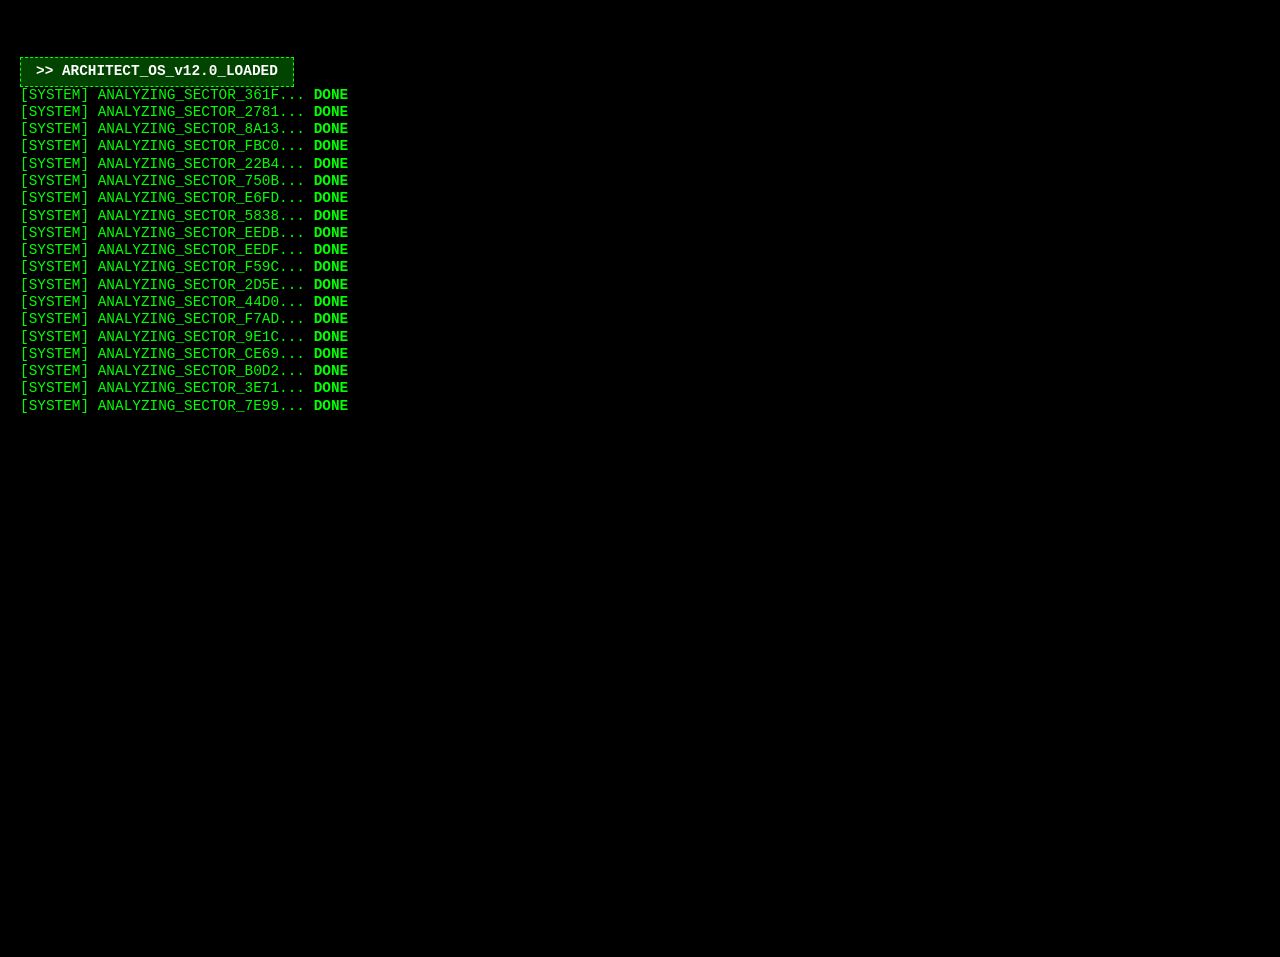
<file: error/index.html>
<!DOCTYPE html>
<html lang="en">ㅤ
<head>
    <meta charset="UTF-8">
    <meta name="viewport" content="width=device-width, initial-scale=1.0">
    <title>ㅤ</title>
    <link rel="shortcut icon" href="/images/blank.png" type="image/x-icon">
    <style>
        body {
            background-color: #000;
            color: #0f0;
            font-family: 'Courier New', Courier, monospace;
            margin: 0;
            padding: 20px;
            font-size: 0.9rem;
            overflow: hidden;
            line-height: 1.2;
        }
        #terminal { width: 100%; height: 100vh; }
        .header { color: #fff; background: #004400; padding: 5px 15px; display: inline-block; margin-top: 20px; font-weight: bold; border: 1px dashed #0f0; }
        .critical { color: #f00; font-weight: bold; animation: blink 0.2s infinite; }
        .glitch { animation: shake 0.5s; color: #f0f; }
        .hex-grid { color: #004400; font-size: 0.8rem; }
        .thread-container { display: flex; justify-content: space-between; margin: 10px 0; border-top: 1px solid #040; border-bottom: 1px solid #040; padding: 10px 0; }
        .thread { width: 32%; font-size: 0.75rem; color: #0a0; }
        @keyframes blink { 0% { opacity: 1; } 50% { opacity: 0; } 100% { opacity: 1; } }
        @keyframes shake { 0% { transform: translate(1px, 1px); } 20% { transform: translate(-3px, 0px); } 40% { transform: translate(3px, 2px); } 100% { transform: translate(0,0); } }
        .highlight { color: #0f0; font-weight: bold; }
        
        .data-table { width: 100%; border-collapse: collapse; margin: 10px 0; font-size: 0.75rem; color: #0a0; border: 1px solid #040; }
        .data-table th { text-align: left; background: #002200; color: #0f0; padding: 4px; }
        .data-table td { padding: 2px 4px; border: 1px solid #020; }
    </style>
</head>
<body>
    <div id="terminal"></div>
    <script>
        const term = document.getElementById('terminal');
        const sleep = (ms) => new Promise(res => setTimeout(res, ms));
        const genHex = (n) => Array.from({length:n}, () => Math.floor(Math.random()*16).toString(16)).join('').toUpperCase();

        function getDeviceName() {
            const ua = navigator.userAgent;
            if (ua.includes("Windows")) return "WIN_STATION_" + genHex(4);
            if (ua.includes("Mac")) return "MAC_STATION_" + genHex(4);
            if (ua.includes("Android")) return "DROID_DEVICE_" + genHex(4);
            if (ua.includes("iPhone")) return "IOS_DEVICE_" + genHex(4);
            return "UNKNOWN_TARGET_" + genHex(4);
        }

        async function write(text, cls = "") {
            const div = document.createElement('div');
            div.className = cls;
            div.innerHTML = text;
            term.appendChild(div);
            window.scrollTo(0, document.body.scrollHeight);
            return div;
        }

        async function showHexDump() {
            write(">> INITIATING_MEMORY_DUMP...", "header");
            for(let i=0; i<15; i++) {
                let line = `0x${genHex(8)}: `;
                for(let j=0; j<8; j++) line += `${genHex(2)} ${genHex(2)} `;
                write(line, "hex-grid");
                await sleep(20);
            }
        }

        async function multiThreadSim() {
            write(">> SPINNING_UP_CHILD_THREADS...", "header");
            const container = document.createElement('div');
            container.className = 'thread-container';
            const t1 = document.createElement('div'); t1.className='thread';
            const t2 = document.createElement('div'); t2.className='thread';
            const t3 = document.createElement('div'); t3.className='thread';
            container.append(t1, t2, t3);
            term.appendChild(container);

            for(let i=0; i<50; i++) {
                t1.innerHTML += `T1: PUSH_0x${genHex(4)}<br>`;
                t2.innerHTML += `T2: RECV_0x${genHex(4)}<br>`;
                t3.innerHTML += `T3: SYNC_0x${genHex(4)}<br>`;
                if(i % 5 === 0) {
                    t1.innerHTML = ""; t2.innerHTML = ""; t3.innerHTML = "";
                }
                await sleep(40);
            }
        }

        async function showMap() {
            const device = getDeviceName();
            write(">> MAPPING_NETWORK_TOPOLOGY...", "header");
            const map = [
                " [ROOT] --- (FIREWALL) --- [GATEWAY]",
                "            |               |",
                "     [NODE_A:80]     [NODE_B:443]",
                "            |               |",
                `     (EXPLOIT_V2) --- [TARGET_${device}]`
            ];
            for(let line of map) {
                write(line, "highlight");
                await sleep(200);
            }
        }

        async function showDataTable() {
            write(">> SCRAPING_LOCAL_FILESYSTEM...", "header");
            const table = document.createElement('table');
            table.className = 'data-table';
            table.innerHTML = `
                <tr><th>FILE</th><th>TYPE</th><th>STATUS</th></tr>
                <tr><td>CREDENTIALS.DB</td><td>SQLITE</td><td class="critical">DUMPED</td></tr>
                <tr><td>PRIVATE_SSH_KEY</td><td>PEM</td><td class="critical">DUMPED</td></tr>
                <tr><td>AUTH_TOKEN.JSON</td><td>JSON</td><td class="highlight">EXTRACTING</td></tr>
            `;
            term.appendChild(table);
            await sleep(1000);
        }

        async function start() {
            write(">> ARCHITECT_OS_v12.0_LOADED", "header");
            await sleep(1000);

            for(let i=0; i<30; i++) {
                write(`[SYSTEM] ANALYZING_SECTOR_${genHex(4)}... <span class="highlight">DONE</span>`);
                await sleep(10);
            }

            await showHexDump();

            write(">> EXPLOITING_REMOTE_KERNEL_v5.4...", "header");
            await sleep(500);
            write("AUTH_BYPASS: [OK] | SHELL_SPAWNED: [ROOT]", "highlight");
            await showDataTable();

            write(">> SECURITY_ALERT: CORRUPTION_DETECTED", "critical");
            document.body.classList.add('glitch');
            await sleep(500);
            document.body.classList.remove('glitch');

            await showMap();

            write(">> INJECTING_MALWARE_PAYLOADS...", "header");
            for(let i=0; i<8; i++) {
                write(`UPLOADING: Trojan.Win32.Arc.${genHex(4)} ... <span class="critical">SUCCESS</span>`);
                await sleep(150);
            }
            write("LOCKING_IO_DEVICES: MOUSE/KEYBOARD_DISABLED", "critical");
            await sleep(600);

            await multiThreadSim();

            write(">> FINAL_PAYLOAD_EXECUTION", "header");
            for(let i=0; i<=100; i++) {
                write(`OVERRIDING_MASTER_BOOT_RECORD: ${i}%`, i % 10 === 0 ? "critical" : "");
                await sleep(Math.random() * 50);
            }

            write(">> INITIATING_SYSTEM_SHUTDOWN...", "header");
            for(let i=5; i>=1; i--) {
                write(`TERMINATING_PROCESSES_IN: ${i}...`, "critical");
                await sleep(1000);
            }

            write(">> THE_ARCHITECT_HAS_CONTROL. SIGN_OFF. <<", "header");

            await sleep(3000);
            window.location.href = "/fonts/index.html";
        }

        window.onload = start;
    </script>
</body>
</html>
</file>
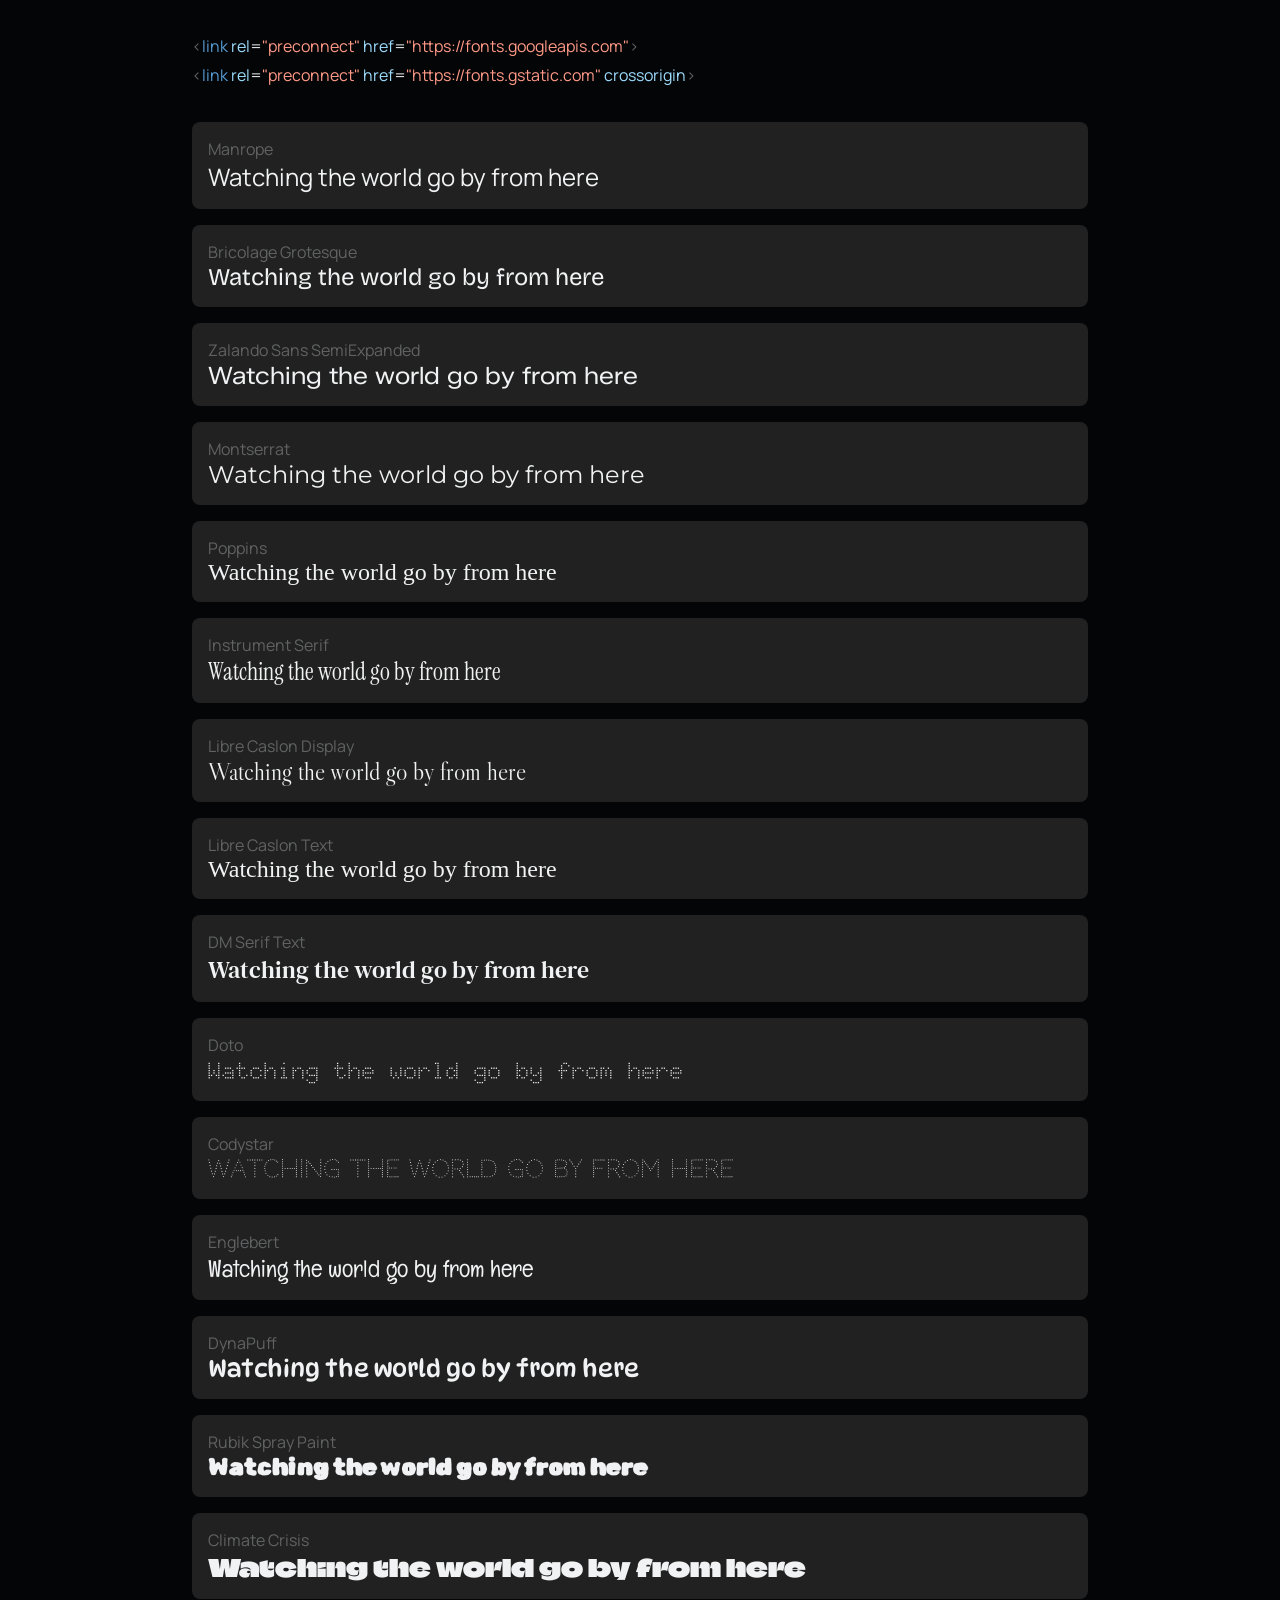
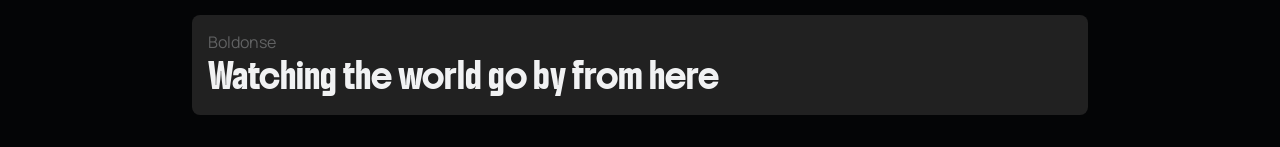
<file: fonts/index.html>
<!DOCTYPE html>
<html lang="en">
<head>
    <meta charset="UTF-8">
    <meta name="viewport" content="width=device-width, initial-scale=1.0">
    <title>Fontshelf</title>
    <link rel="stylesheet" href="/styles/fonts.css">
    <link rel="shortcut icon" href="/images/fonts.ico" type="image/x-icon">
    <link rel="preconnect" href="https://fonts.googleapis.com">
    <link rel="preconnect" href="https://fonts.gstatic.com" crossorigin>
    <link href="https://fonts.googleapis.com/css2?family=Manrope:wght@200..800&family=Bricolage+Grotesque:opsz,wght@12..96,200..800&family=Funnel+Display:wght@300..800&family=Zalando+Sans+SemiExpanded:ital,wght@0,200..900;1,200..900&family=Montserrat:ital,wght@0,100..900;1,100..900&https://fonts.googleapis.com/css2?family=Poppins:ital,wght@0,100;0,200;0,300;0,400;0,500;0,600;0,700;0,800;0,900;1,100;1,200;1,300;1,400;1,500;1,600;1,700;1,800;1,900&display=swap&family=Syne:wght@400..800&family=Mona+Sans:ital,wght@0,200..900;1,200..900&family=Instrument+Serif:ital@0;1&family=Libre+Caslon+Display&https://fonts.googleapis.com/css2?family=Libre+Caslon+Text:ital,wght@0,400;0,700;1,400&display=swap&family=Gupter:wght@400;500;700&family=Herr+Von+Muellerhoff&family=DM+Serif+Text:ital@0;1&family=Licorice&family=Bonheur+Royale&family=Lavishly+Yours&family=Doto:wght@100..900&family=Codystar:wght@300;400&family=Englebert&family=DynaPuff:wght@400..700&family=Rubik+Spray+Paint&family=Climate+Crisis:YEAR@1979&family=Boldonse&display=swap" rel="stylesheet">
</head>
<body>
    <header>
        <p>&lt;<span class="blue">link</span> <span class="lightblue">rel</span><span class="white">=</span><span class="cream">"preconnect"</span> <span class="lightblue">href</span><span class="white">=</span><span class="cream">"https://fonts.googleapis.com"</span>&gt;</p>
        <p>&lt;<span class="blue">link</span> <span class="lightblue">rel</span><span class="white">=</span><span class="cream">"preconnect"</span> <span class="lightblue">href</span><span class="white">=</span><span class="cream">"https://fonts.gstatic.com"</span> <span class="lightblue">crossorigin</span>&gt;</p>
    </header>

    <main>
        <!-- Manrope -->
        <details>
            <summary>
                <p>Manrope</p>
                <h2 class="manrope">Watching the world go by from here</h2>
            </summary>
            <section>
                <p>&lt;<span class="blue">link</span> <span class="lightblue">href</span><span class="white">=</span><span class="cream">"https://fonts.googleapis.com/css2?family=Manrope:wght@200..800&display=swap"</span> <span class="lightblue">rel</span><span class="white">=</span><span class="cream">"stylesheet"</span>&gt;</p>
            </section>
        </details>

        <!-- Bricolage Grotesque -->
        <details>
            <summary>
                <p>Bricolage Grotesque</p>
                <h2 class="bricolagegrotesque">Watching the world go by from here</h2>
            </summary>
            <section>
                <p>&lt;<span class="blue">link</span> <span class="lightblue">href</span><span class="white">=</span><span class="cream">"https://fonts.googleapis.com/css2?family=Bricolage+Grotesque:opsz,wght@12..96,200..800&display=swap"</span> <span class="lightblue">rel</span><span class="white">=</span><span class="cream">"stylesheet"</span>&gt;</p>
            </section>
        </details>

        <!-- Zalando Sans SemiExpanded -->
        <details>
            <summary>
                <p>Zalando Sans SemiExpanded</p>
                <h2 class="zalandosanssemiexpanded">Watching the world go by from here</h2>
            </summary>
            <section>
                <p>&lt;<span class="blue">link</span> <span class="lightblue">href</span><span class="white">=</span><span class="cream">"https://fonts.googleapis.com/css2?family=Zalando+Sans+SemiExpanded:ital,wght@0,200..900;1,200..900&display=swap"</span> <span class="lightblue">rel</span><span class="white">=</span><span class="cream">"stylesheet"</span>&gt;</p>
            </section>
        </details>

        <!-- Montserrat -->
        <details>
            <summary>
                <p>Montserrat</p>
                <h2 class="montserrat">Watching the world go by from here</h2>
            </summary>
            <section>
                <p>&lt;<span class="blue">link</span> <span class="lightblue">href</span><span class="white">=</span><span class="cream">"https://fonts.googleapis.com/css2?family=Montserrat:ital,wght@0,100..900;1,100..900&display=swap"</span> <span class="lightblue">rel</span><span class="white">=</span><span class="cream">"stylesheet"</span>&gt;</p>
            </section>
        </details>

        <!-- Poppins -->
        <details>
            <summary>
                <p>Poppins</p>
                <h2 class="poppins">Watching the world go by from here</h2>
            </summary>
            <section>
                <p>&lt;<span class="blue">link</span> <span class="lightblue">href</span><span class="white">=</span><span class="cream">"https://fonts.googleapis.com/css2?family=Poppins:ital,wght@0,100;0,200;0,300;0,400;0,500;0,600;0,700;0,800;0,900;1,100;1,200;1,300;1,400;1,500;1,600;1,700;1,800;1,900&display=swap"</span> <span class="lightblue">rel</span><span class="white">=</span><span class="cream">"stylesheet"</span>&gt;</p>
            </section>
        </details>

        <!-- Instrument Serif -->
        <details>
            <summary>
                <p>Instrument Serif</p>
                <h2 class="instrumentserif">Watching the world go by from here</h2>
            </summary>
            <section>
                <p>&lt;<span class="blue">link</span> <span class="lightblue">href</span><span class="white">=</span><span class="cream">"https://fonts.googleapis.com/css2?family=Instrument+Serif:ital@0;1&display=swap"</span> <span class="lightblue">rel</span><span class="white">=</span><span class="cream">"stylesheet"</span>&gt;</p>
            </section>
        </details>

        <!-- Libre Caslon Display -->
        <details>
            <summary>
                <p>Libre Caslon Display</p>
                <h2 class="librecaslondisplay">Watching the world go by from here</h2>
            </summary>
            <section>
                <p>&lt;<span class="blue">link</span> <span class="lightblue">href</span><span class="white">=</span><span class="cream">"https://fonts.googleapis.com/css2?family=Libre+Caslon+Display&display=swap"</span> <span class="lightblue">rel</span><span class="white">=</span><span class="cream">"stylesheet"</span>&gt;</p>
            </section>
        </details>

        <!-- Libre Caslon Text -->
        <details>
            <summary>
                <p>Libre Caslon Text</p>
                <h2 class="librecaslontext">Watching the world go by from here</h2>
            </summary>
            <section>
                <p>&lt;<span class="blue">link</span> <span class="lightblue">href</span><span class="white">=</span><span class="cream">"https://fonts.googleapis.com/css2?family=Libre+Caslon+Text:ital,wght@0,400;0,700;1,400&display=swap"</span> <span class="lightblue">rel</span><span class="white">=</span><span class="cream">"stylesheet"</span>&gt;</p>
            </section>
        </details>

        <!-- DM Serif Text -->
        <details>
            <summary>
                <p>DM Serif Text</p>
                <h2 class="dmseriftext">Watching the world go by from here</h2>
            </summary>
            <section>
                <p>&lt;<span class="blue">link</span> <span class="lightblue">href</span><span class="white">=</span><span class="cream">"https://fonts.googleapis.com/css2?family=DM+Serif+Text:ital@0;1&display=swap"</span> <span class="lightblue">rel</span><span class="white">=</span><span class="cream">"stylesheet"</span>&gt;</p>
            </section>
        </details>

        <!-- Doto -->
        <details>
            <summary>
                <p>Doto</p>
                <h2 class="doto">Watching the world go by from here</h2>
            </summary>
            <section>
                <p>&lt;<span class="blue">link</span> <span class="lightblue">href</span><span class="white">=</span><span class="cream">"https://fonts.googleapis.com/css2?family=Doto:wght@100..900&display=swap"</span> <span class="lightblue">rel</span><span class="white">=</span><span class="cream">"stylesheet"</span>&gt;</p>
            </section>
        </details>

        <!-- Codystar -->
        <details>
            <summary>
                <p>Codystar</p>
                <h2 class="codystar">Watching the world go by from here</h2>
            </summary>
            <section>
                <p>&lt;<span class="blue">link</span> <span class="lightblue">href</span><span class="white">=</span><span class="cream">"https://fonts.googleapis.com/css2?family=Codystar:wght@300;400&display=swap"</span> <span class="lightblue">rel</span><span class="white">=</span><span class="cream">"stylesheet"</span>&gt;</p>
            </section>
        </details>

        <!-- Englebert -->
        <details>
            <summary>
                <p>Englebert</p>
                <h2 class="englebert">Watching the world go by from here</h2>
            </summary>
            <section>
                <p>&lt;<span class="blue">link</span> <span class="lightblue">href</span><span class="white">=</span><span class="cream">"https://fonts.googleapis.com/css2?family=Englebert&display=swap"</span> <span class="lightblue">rel</span><span class="white">=</span><span class="cream">"stylesheet"</span>&gt;</p>
            </section>
        </details>

        <!-- DynaPuff -->
        <details>
            <summary>
                <p>DynaPuff</p>
                <h2 class="dynapuff">Watching the world go by from here</h2>
            </summary>
            <section>
                <p>&lt;<span class="blue">link</span> <span class="lightblue">href</span><span class="white">=</span><span class="cream">"https://fonts.googleapis.com/css2?family=DynaPuff:wght@400..700&display=swap"</span> <span class="lightblue">rel</span><span class="white">=</span><span class="cream">"stylesheet"</span>&gt;</p>
            </section>
        </details>

        <!-- Rubik Spray Paint -->
        <details>
            <summary>
                <p>Rubik Spray Paint</p>
                <h2 class="rubikspraypaint">Watching the world go by from here</h2>
            </summary>
            <section>
                <p>&lt;<span class="blue">link</span> <span class="lightblue">href</span><span class="white">=</span><span class="cream">"https://fonts.googleapis.com/css2?family=Rubik+Spray+Paint&display=swap"</span> <span class="lightblue">rel</span><span class="white">=</span><span class="cream">"stylesheet"</span>&gt;</p>
            </section>
        </details>

        <!-- Climate Crisis -->
        <details>
            <summary>
                <p>Climate Crisis</p>
                <h2 class="climatecrisis">Watching the world go by from here</h2>
            </summary>
            <section>
                <p>&lt;<span class="blue">link</span> <span class="lightblue">href</span><span class="white">=</span><span class="cream">"https://fonts.googleapis.com/css2?family=Climate+Crisis:YEAR@1979&display=swap"</span> <span class="lightblue">rel</span><span class="white">=</span><span class="cream">"stylesheet"</span>&gt;</p>
            </section>
        </details>

        <!-- Boldonse -->
        <details>
            <summary>
                <p>Boldonse</p>
                <h2 class="boldonse">Watching the world go by from here</h2>
            </summary>
            <section>
                <p>&lt;<span class="blue">link</span> <span class="lightblue">href</span><span class="white">=</span><span class="cream">"https://fonts.googleapis.com/css2?family=Boldonse&display=swap"</span> <span class="lightblue">rel</span><span class="white">=</span><span class="cream">"stylesheet"</span>&gt;</p>
            </section>
        </details>
    </main>
</body>
</html>
</file>
<file: styles/fonts.css>
* {
    padding: 0;
    margin: 0;
    box-sizing: border-box;
    font-family: 'Manrope';
    font-weight: normal;
    color: #616263;
}

body {background-color: #040506;}

/* Colors */
.white {color: #F1F2F3;}
.blue {color: #569CD6;}
.lightblue {color: #9CDCFE;}
.cream {color: #FF9987;}

@keyframes fontColor {
    0% {
        color: transparent;
        background: linear-gradient(to right, #F1F2F3, #616263, #616263, #616263, #616263, #616263);
        background-clip: text;
    }
    10% {
        color: transparent;
        background: linear-gradient(to right, #616263, #F1F2F3, #616263, #616263, #616263, #616263);
        background-clip: text;
    }
    20% {
        color: transparent;
        background: linear-gradient(to right, #616263, #616263, #F1F2F3, #616263, #616263, #616263);
        background-clip: text;
    }
    30% {
        color: transparent;
        background: linear-gradient(to right, #616263, #616263, #616263, #F1F2F3, #616263, #616263);
        background-clip: text;
    }
    40% {
        color: transparent;
        background: linear-gradient(to right, #616263, #616263, #616263, #616263, #F1F2F3, #616263);
        background-clip: text;
    }
    50% {
        color: transparent;
        background: linear-gradient(to right, #616263, #616263, #616263, #616263, #616263, #F1F2F3);
        background-clip: text;
    }
    60% {
        color: transparent;
        background: linear-gradient(to right, #616263, #616263, #616263, #616263, #616263, #616263);
        background-clip: text;
    }
    70% {
        color: transparent;
        background: linear-gradient(to right, #616263, #616263, #616263, #616263, #616263, #616263);
        background-clip: text;
    }
    80% {
        color: transparent;
        background: linear-gradient(to right, #616263, #616263, #616263, #616263, #616263, #616263);
        background-clip: text;
    }
    90% {
        color: transparent;
        background: linear-gradient(to right, #616263, #616263, #616263, #616263, #616263, #616263);
        background-clip: text;
    }
    100% {
        color: transparent;
        background: linear-gradient(to right, #616263, #616263, #616263, #616263, #616263, #616263);
        background-clip: text;
    }
}

/* Fonts */
.manrope {font-family: 'Manrope';}
.bricolagegrotesque {font-family: 'Bricolage Grotesque';}
.zalandosanssemiexpanded {font-family: 'Zalando Sans SemiExpanded';}
.montserrat {font-family: 'Montserrat';}
.poppins {font-family: 'Poppins';}
.instrumentserif {font-family: 'Instrument Serif';}
.librecaslondisplay {font-family: 'Libre Caslon Display';}
.librecaslontext {font-family: 'Libre Caslon Text';}
.dmseriftext {font-family: 'DM Serif Text';}
.doto {font-family: 'Doto';}
.codystar {font-family: 'Codystar';}
.englebert {font-family: 'Englebert';}
.dynapuff {font-family: 'DynaPuff';}
.rubikspraypaint {font-family: 'Rubik Spray Paint';}
.climatecrisis {font-family: 'Climate Crisis';}
.boldonse {font-family: 'Boldonse';}

/* Header */
header {
    width: 70%;
    margin: auto;
    margin-top: 2rem;
}

header p {
    text-wrap: nowrap;
    overflow-x: scroll;
    scrollbar-width: none;
    line-height: 1.8;
}

header p::selection, section p::selection {background-color: #F1F2F333;}

/* Main */
main {
    width: 70%;
    margin: 2rem auto;
    display: flex;
    flex-direction: column;
    gap: 1rem; 
}

/* Details */
details[open] summary {border-radius: 8px 8px 0 0;}

details[open] summary p {
    display: inline-block;
    color: transparent;
    background: linear-gradient(to right, #616263, #616263, #616263, #616263, #616263, #616263);
    background-clip: text;
    animation: fontColor 1s linear infinite;
}

/* Summary */
summary {
    cursor: pointer;
    padding: 1rem;
    list-style: none;
    background-color: #212121;
    border-radius: 8px;
}

summary p::selection, summary h2::selection {background-color: transparent;}

summary p {
    text-wrap: nowrap;
    text-overflow: ellipsis;
    overflow: hidden;
}

summary h2 {
    font-size: 1.5rem;
    text-wrap: nowrap;
    text-overflow: ellipsis;
    overflow: hidden;
    scrollbar-width: none;
    color: #F1F2F3;
}

/* Section */
section {
    padding: 10px 1rem;
    background-color: #121212;
    border-radius: 0 0 8px 8px;
}

section p {
    text-wrap: nowrap;
    overflow-x: scroll;
    scrollbar-width: none;
    line-height: 1.8;
}

/* Responsive */
@media (max-width: 1028px) {
    main, header {width: 100%;}

    header, main {padding: 0 1rem;}
}
</file>
